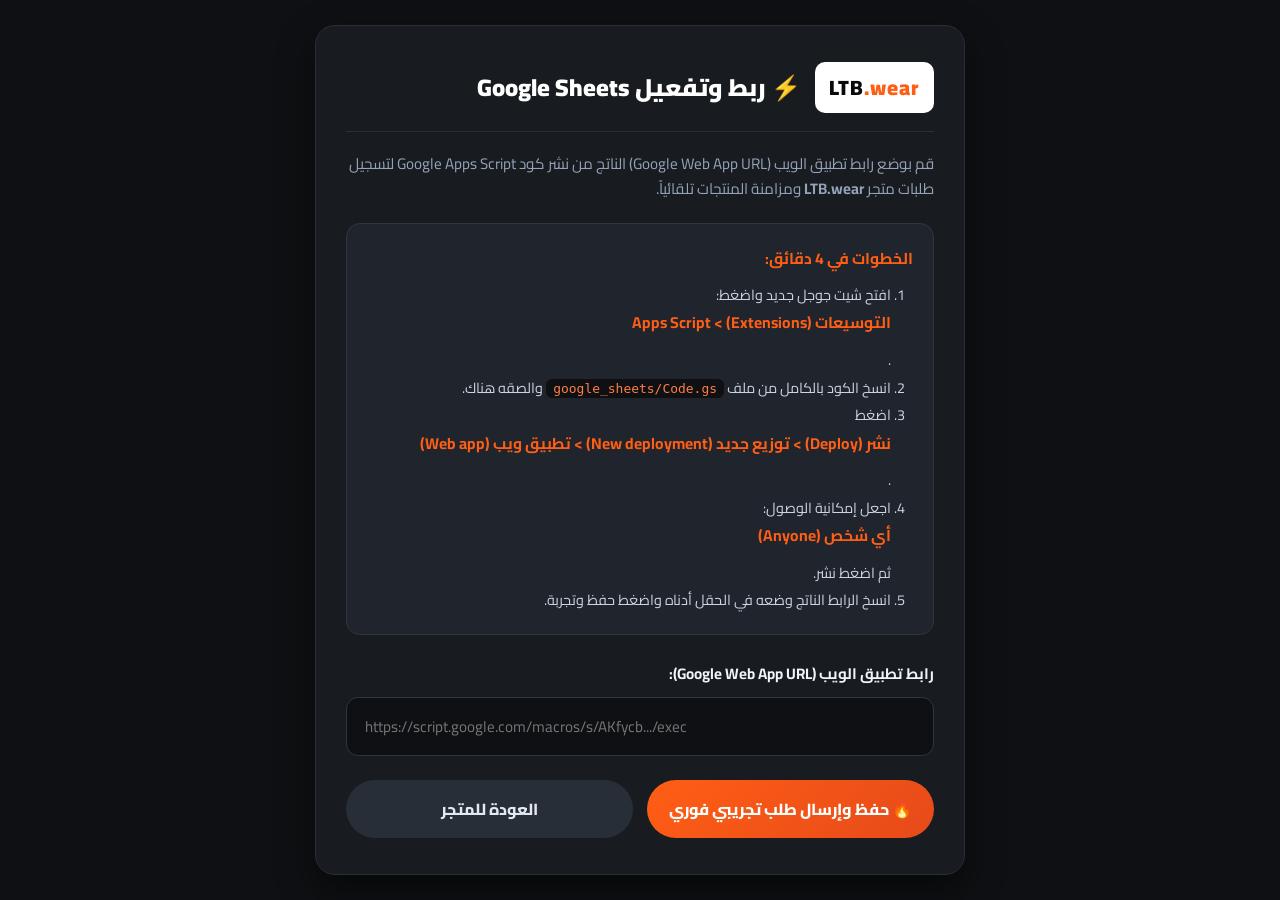
<file: google_sheets/test_connection.html>
<!DOCTYPE html>
<html lang="ar" dir="rtl">
<head>
  <meta charset="UTF-8">
  <meta name="viewport" content="width=device-width, initial-scale=1.0">
  <title>اختبار وربط Google Sheets - متجر LTB.wear</title>
  <link rel="preconnect" href="https://fonts.googleapis.com">
  <link rel="preconnect" href="https://fonts.gstatic.com" crossorigin>
  <link href="https://fonts.googleapis.com/css2?family=Cairo:wght@600;700;800;900&display=swap" rel="stylesheet">
  <style>
    * { box-sizing: border-box; margin: 0; padding: 0; }
    body {
      font-family: 'Cairo', sans-serif;
      background: #0E1013;
      color: #E2E8F0;
      display: flex;
      align-items: center;
      justify-content: center;
      min-height: 100vh;
      padding: 20px;
    }
    .card {
      background: #181B20;
      max-width: 650px;
      width: 100%;
      border-radius: 20px;
      padding: 36px 30px;
      box-shadow: 0 15px 35px rgba(0,0,0,0.5);
      border: 1px solid #282E38;
    }
    .brand-header {
      display: flex;
      align-items: center;
      gap: 14px;
      margin-bottom: 20px;
      border-bottom: 1px solid #282E38;
      padding-bottom: 18px;
    }
    .brand-logo-badge {
      background: #FFFFFF;
      padding: 6px 14px;
      border-radius: 10px;
      font-weight: 900;
      font-size: 1.3rem;
      color: #0A0A0A;
      letter-spacing: 1px;
    }
    .brand-logo-badge span {
      color: #FF5E15;
    }
    h2 {
      color: #FFFFFF;
      font-size: 1.5rem;
      font-weight: 900;
      display: flex;
      align-items: center;
      gap: 10px;
    }
    p {
      color: #94A3B8;
      font-size: 0.95rem;
      line-height: 1.6;
      margin-bottom: 22px;
    }
    .steps {
      background: #20242C;
      border: 1px solid #2E3644;
      padding: 20px;
      border-radius: 14px;
      margin-bottom: 24px;
      font-size: 0.9rem;
    }
    .steps strong {
      color: #FF5E15;
      display: block;
      margin-bottom: 8px;
      font-size: 0.98rem;
    }
    .steps ol {
      padding-right: 22px;
      line-height: 1.9;
      color: #CBD5E1;
    }
    .steps code {
      background: #0E1013;
      padding: 2px 7px;
      border-radius: 6px;
      color: #FF7E42;
      font-family: monospace;
      font-size: 0.9em;
    }
    .form-group {
      margin-bottom: 20px;
    }
    label {
      display: block;
      font-weight: 700;
      margin-bottom: 9px;
      font-size: 0.95rem;
      color: #F1F5F9;
    }
    input[type="text"] {
      width: 100%;
      padding: 14px 18px;
      background: #0E1013;
      border: 1.5px solid #2E3644;
      border-radius: 12px;
      font-size: 0.95rem;
      font-family: inherit;
      color: #FFFFFF;
      direction: ltr;
      text-align: left;
      transition: all 0.25s ease;
    }
    input[type="text"]:focus {
      outline: none;
      border-color: #FF5E15;
      box-shadow: 0 0 0 3px rgba(255, 94, 21, 0.2);
    }
    .btn-group {
      display: flex;
      gap: 14px;
      margin-top: 24px;
    }
    button {
      flex: 1;
      padding: 14px;
      border-radius: 30px;
      border: none;
      font-family: inherit;
      font-weight: 800;
      font-size: 1rem;
      cursor: pointer;
      transition: all 0.2s ease;
    }
    .btn-primary {
      background: linear-gradient(135deg, #FF5E15, #E64A19);
      color: #FFFFFF;
    }
    .btn-primary:hover {
      transform: translateY(-2px);
      box-shadow: 0 6px 20px rgba(255, 94, 21, 0.35);
    }
    .btn-back {
      background: #282E38;
      color: #E2E8F0;
    }
    .btn-back:hover {
      background: #333B47;
    }
    .status-box {
      margin-top: 22px;
      padding: 18px;
      border-radius: 12px;
      display: none;
      font-size: 0.93rem;
      line-height: 1.7;
    }
    .status-box.success {
      background: rgba(16, 185, 129, 0.12);
      border: 1px solid #10B981;
      color: #A7F3D0;
      display: block;
    }
    .status-box.error {
      background: rgba(239, 68, 68, 0.12);
      border: 1px solid #EF4444;
      color: #FCA5A5;
      display: block;
    }
  </style>
</head>
<body>
  <div class="card">
    <div class="brand-header">
      <div class="brand-logo-badge">
        LTB<span>.wear</span>
      </div>
      <div>
        <h2>⚡ ربط وتفعيل Google Sheets</h2>
      </div>
    </div>

    <p>قم بوضع رابط تطبيق الويب (Google Web App URL) الناتج من نشر كود Google Apps Script لتسجيل طلبات متجر <strong>LTB.wear</strong> ومزامنة المنتجات تلقائياً.</p>

    <div class="steps">
      <strong>الخطوات في 4 دقائق:</strong>
      <ol>
        <li>افتح شيت جوجل جديد واضغط: <strong>التوسيعات (Extensions) &gt; Apps Script</strong>.</li>
        <li>انسخ الكود بالكامل من ملف <code>google_sheets/Code.gs</code> والصقه هناك.</li>
        <li>اضغط <strong>نشر (Deploy) &gt; توزيع جديد (New deployment) &gt; تطبيق ويب (Web app)</strong>.</li>
        <li>اجعل إمكانية الوصول: <strong>أي شخص (Anyone)</strong> ثم اضغط نشر.</li>
        <li>انسخ الرابط الناتج وضعه في الحقل أدناه واضغط حفظ وتجربة.</li>
      </ol>
    </div>

    <div class="form-group">
      <label for="scriptUrl">رابط تطبيق الويب (Google Web App URL):</label>
      <input type="text" id="scriptUrl" placeholder="https://script.google.com/macros/s/AKfycb.../exec">
    </div>

    <div class="btn-group">
      <button class="btn-primary" id="btnSaveAndTest">🔥 حفظ وإرسال طلب تجريبي فوري</button>
      <button class="btn-back" onclick="window.location.href='../index.html'">العودة للمتجر</button>
    </div>

    <div class="status-box" id="statusBox"></div>
  </div>

  <script>
    const currentUrl = localStorage.getItem("ltb_sheets_url") || "";
    document.getElementById("scriptUrl").value = currentUrl;

    document.getElementById("btnSaveAndTest").addEventListener("click", async () => {
      const url = document.getElementById("scriptUrl").value.trim();
      const statusBox = document.getElementById("statusBox");
      const btn = document.getElementById("btnSaveAndTest");

      if (!url || !url.startsWith("https://script.google.com/")) {
        statusBox.className = "status-box error";
        statusBox.textContent = "يرجى إدخال رابط Web App صحيح يبدأ بـ https://script.google.com/";
        return;
      }

      btn.disabled = true;
      btn.textContent = "جاري الحفظ وإرسال الطلب التجريبي...";
      statusBox.style.display = "none";

      try {
        // Save in localStorage for the main website
        localStorage.setItem("ltb_sheets_url", url);

        // Send a test order for LTB.wear
        const testPayload = {
          orderId: "LTB-TEST-" + Math.floor(Math.random() * 90000 + 10000),
          timestamp: new Date().toLocaleString("ar-EG"),
          customerName: "طلب تجريبي - اختبار ربط شيت LTB.wear",
          customerPhone: "01500222549",
          customerGov: "القاهرة",
          customerAddress: "مدينة نصر - شارع عباس العقاد",
          productName: "هودي أوفر سايز شتوي ميلتون ثقيل مبطن بشكير",
          category: "هوديز وسويت شيرت",
          size: "XL",
          color: "أسود كربوني",
          quantity: 1,
          price: 499,
          totalPrice: 499,
          customerNotes: "طلب اختبار تلقائي للتأكد من نجاح ربط الشيت مع متجر LTB.wear"
        };

        await fetch(url, {
          method: "POST",
          mode: "no-cors",
          headers: { "Content-Type": "application/json" },
          body: JSON.stringify(testPayload)
        });

        statusBox.className = "status-box success";
        statusBox.innerHTML = `
          <strong>🎉 تم بنجاح تام!</strong><br>
          تم حفظ الرابط وتفعيله لمتجر <strong>LTB.wear</strong> بنجاح.<br>
          تم إرسال طلب تجريبي برقم (<strong>${testPayload.orderId}</strong>) للمنتج الرجالي.<br>
          افتح شيت جوجل الآن وستجد صفحة الطلبات والمنتجات تم إنشاؤها وتنسيقها باللون الأسود وهوية LTB.wear!
        `;

      } catch (err) {
        statusBox.className = "status-box error";
        statusBox.innerHTML = `حدث خطأ أثناء الاتصال: ${err.message}`;
      } finally {
        btn.disabled = false;
        btn.textContent = "🔥 حفظ وإرسال طلب تجريبي فوري";
      }
    });
  </script>
</body>
</html>
</file>
